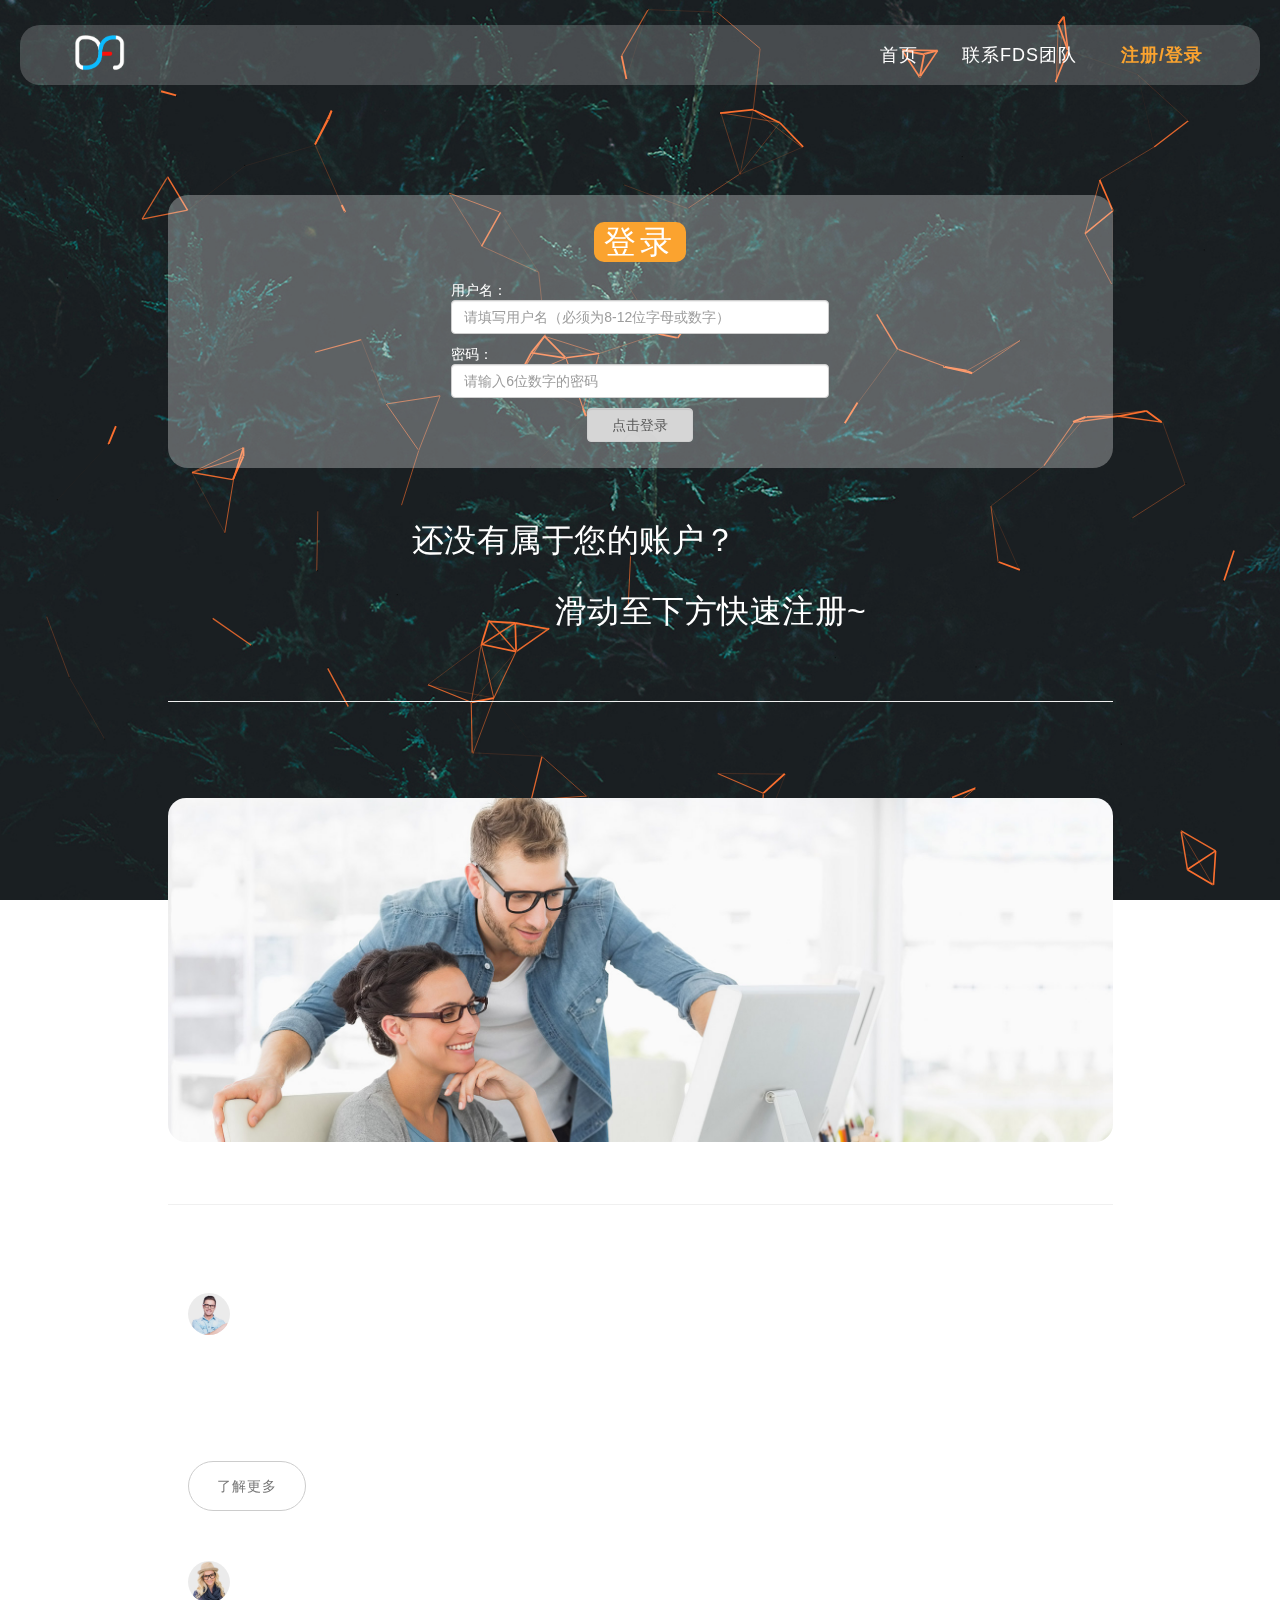
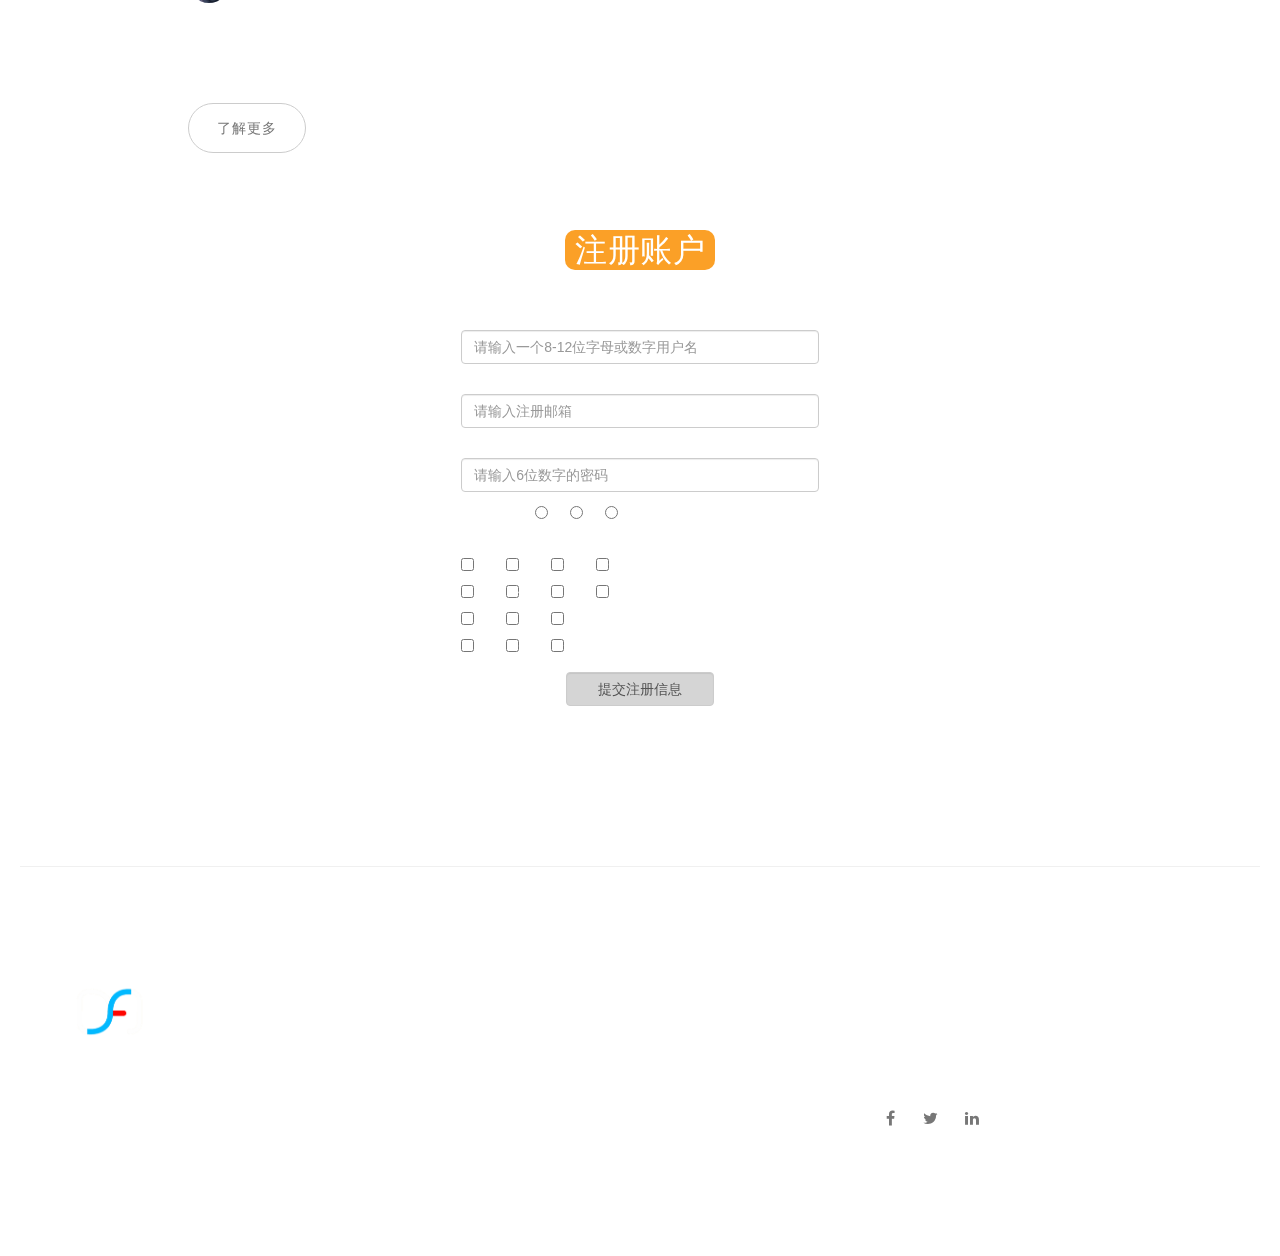
<file: FDS/blog.html>
<!DOCTYPE html>
<html lang="en">
<head>

<meta charset="UTF-8">
<meta http-equiv="X-UA-Compatible" content="IE=Edge,chrome=1">
<meta name="description" content="">
<meta name="keywords" content="">
<meta name="author" content="">
<meta name="viewport" content="width=device-width, initial-scale=1, maximum-scale=1">

<title>登录与注册账户</title>

<link rel="stylesheet" href="css/bootstrap.min.css">
<link rel="stylesheet" href="css/font-awesome.min.css">
<link rel="shortcut icon" href="/images/Logo.png">
<!-- Main css -->
<link rel="stylesheet" href="css/style.css">

</head>
<body style="background-attachment:fixed" background="images/background2.jpg">
<script LANGUAGE="javascript">
	$(window).load(function() {
		$("body").css({"background-size":"100% "+$(document).height()+"px"});
	})
	$(window).resize(function () {
		$("body").css({"background-size":"100% "+$(document).height()+"px"});
	});
</script>
<script type="text/javascript" color="251,106,39" opacity='2'

        zIndex="-99" count="150" src="js/背景.js">
</script>
<!-- PRE LOADER -->

<div class="preloader">
     <div class="sk-spinner sk-spinner-wordpress">
          <span class="sk-inner-circle"></span>
     </div>
</div>

<!-- Navigation section  -->

<div class="navbar navbar-default navbar-static-top" role="navigation">
     <div class="container">

          <div class="navbar-header">
               <button class="navbar-toggle" data-toggle="collapse" data-target=".navbar-collapse">
                    <span class="icon icon-bar"></span>
                    <span class="icon icon-bar"></span>
                    <span class="icon icon-bar"></span>
               </button>
			   <a href="index.php"><img src="images/Logo.png" alt="Blog Image" width="60" height="53" class="img-responsive" style="position: absolute"></a>
		  </div>
          <div class="collapse navbar-collapse"> 
			   <ul class="nav navbar-nav navbar-right">
                    <li><a href="index.php">首页</a></li>
                    <li><a href="about.php">联系FDS团队</a></li>
                    <li class="active"><a href="blog.html"><b>注册/登录</b></a></li>
               </ul>
	      </div>
     </div>
</div>

<!-- Blog Section -->

<section id="blog">
     <div class="container">
          <div class="row">

               <div class="col-md-offset-1 col-md-10 col-sm-12">
                    <div class="section-title">
                        <div class="col-md-12 col-sm-12" style="background:rgba(255,255,255,0.3); border-radius: 20px; padding: 10px 20px 20px 20px; border-color: #FBA027">
						<h3><span style="background:#FBA027; padding:2px 10px; border-radius: 10px;color: #FFFFFF">登录</span></h3>
				<div class="col-md-12 col-sm-12" >
					<div class="col-md-3 col-sm-12">
					</div>
					<div class="col-md-6 col-sm-12" style="text-align:left;color: #FFFFFF">
					   <form action="signinsubmit.php" method="post" >
							<div class="col-md-12 col-sm-12">
                              <p></p>
                         </div>
						  
                         <div class="col-md-12 col-sm-12" >
                            用户名：<br><input type="text" name="hostname" class="form-control"  placeholder="请填写用户名（必须为8-12位字母或数字）" >
							</div>
                        <div class="col-md-12 col-sm-12">
                              <p></p>
                         </div>
						<div class="col-md-12 col-sm-12">
							密码：<input type="password" name="pwd" class="form-control" placeholder="请输入6位数字的密码">
						</div>
                         <div class="col-md-12 col-sm-12">
                              <p></p>
                         </div>
                         <div class="col-md-4 col-sm-4">
                              <br><br>
                         </div>
                         <div class="col-md-4 col-sm-4" align="center">
                              <input type="submit" class="form-control"  style="background:#D5D5D5" value="点击登录">
                         </div>
						<div class="col-md-4 col-sm-6">
                              <p></p>
                         </div>
                    </form>

					
					</div>
					<div class="col-md-3 col-sm-12">
					</div>
				</div>
				</div>
					<div class="col-md-offset-1 col-md-10 col-sm-12">
                         <div class="col-md-12 col-sm-6">
                              <p></p>
                         </div>
                    
               </div>
			   <div class="col-md-offset-1 col-md-10 col-sm-12">
			   </div>
                        <p></p> 
                    </div>

                    <div class="blog-post-thumb">
                        
                         <div class="blog-post-title">
                           <h3 align="center"><a href="single-post.html">&nbsp;</a></h3>
                           <h3 align="center">还没有属于您的账户？ &nbsp; &nbsp;&nbsp;&nbsp; &nbsp; &nbsp;&nbsp;&nbsp; &nbsp;<br><br> &nbsp; &nbsp;&nbsp;&nbsp; &nbsp; &nbsp;&nbsp;&nbsp; &nbsp; &nbsp;滑动至下方快速注册~</h3>
                         </div>
					</div>

                    <div class="blog-post-thumb">
                         <div class="blog-post-thumb">
                                   <img src="images/blog-image2.jpg" alt="Blog Image" style="border-radius: 18px;border:5px ;border-color:#FBA027" class="img-responsive" >
                         </div>
                         <div class="blog-post-title">
                              <h3>为什么要注册一个账户？</h3>
                         </div>
						<div class="col-md-12 col-sm-12" style="background:rgba(255,255,255,0.15); border-radius: 20px; padding: 10px 20px 20px 20px;">
                         <div class="blog-post-format" style="color: #ffffff">
                              <span><img src="images/author-image2.jpg" class="img-responsive img-circle" alt="image1"><b>李柏林先生</b></span>
                              <span><em class="fa fa-date"></em>2019年6月27日</span>
                              <span><em class="fa fa-comment-o"></em> 23 Comments</span>
                         </div>
                         <div class="blog-post-des">
                           <p> &nbsp; &nbsp;&nbsp;&nbsp;说实在的这个东西实在是太方便了，我从来来没有感觉到一个产品能做到如此良心过。我喜欢去影院看电影，但是时常不知道应该怎么样选择多久去影院看，有时候人太多，氛围不好，有时候票价太贵，感觉有一些不值，自从用了<strong>FDS团队</strong>开发的<strong>ForCinema</strong>这个网站，一切都变得如此轻松而惬意！<br>
                           <a href="single-post.html" class="btn btn-default">了解更多</a></p>
                         </div>
                         <div class="col-md-12 col-sm-6">
                              <br><br>
                         </div>
						<div class="blog-post-format" style="color: #ffffff">
                              <span><img src="images/author-image1.jpg" class="img-responsive img-circle" alt="image2"><b>杨琳女士</b></span>
                              <span><em class="fa fa-date"></em> 2019年6月26日</span>
                              <span><em class="fa fa-comment-o"></em> 45 Comments</span>
                         </div>
						
                         <div class="blog-post-des">
                           <p> &nbsp; &nbsp; 我和我老公很喜欢去影院看电影，但是维持家庭不容易，有时候影院人非常多，让我和先生感觉到观影体验有所下降。当时看见这个网站，觉得可以试一试，没想到根据网站的提示，每次去影院体验都非常棒！现在已经推荐给我的朋友们了。<br>
                           <a href="single-post.html" class="btn btn-default">了解更多</a></p><br><br>
                         </div>
					  <div class="col-md-12 col-sm-12" style="background:rgba(255,255,255,0.15); border-radius: 20px; padding: 10px 20px 20px 20px; border-color: #FBA027">
						<div class="blog-post-format">
							

							<h3 align="center"><span style="background:#FBA027; padding:2px 10px; border-radius: 10px">注册账户</span></h3>
					  </div>
			<div class="col-md-12 col-sm-12">
				<div class="col-md-3 col-sm-12">
				</div>
				<div class="col-md-6 col-sm-12" style="color: #FFFFFF">
					<form action="signupsubmit.php" method="post">
						<div class="col-md-12 col-sm-6">
              				<p></p>
						</div>
						<div class="col-md-12 col-sm-12">
							用户名：<input type="text" name="hostname" class="form-control" placeholder="请输入一个8-12位字母或数字用户名" >
						</div>
						<div class="col-md-12 col-sm-12">
							<p><span id="tip-hostname" style="display: none">用户名必须为8-12位字母或数字</span></p>
						</div>
						<div class="col-md-12 col-sm-12">
							注册邮箱：<input type="email" name="email" class="form-control" placeholder="请输入注册邮箱">
						</div>
						<div class="col-md-12 col-sm-12">
							<p></p>
						</div>
						<div class="col-md-12 col-sm-12">
							密码：<input type="password" name="pwd" class="form-control" placeholder="请输入6位数字的密码">
						</div>
						<div class="col-md-12 col-sm-12">
                            <p><span id="tip-pwd" style="display: none">密码必须为6位数字</span></p>
                        </div>
						
						<div class="col-md-12 col-sm-12">
							您的性别：
							<input type="radio" name="gender" value="male" > 男
							<input type="radio" name="gender" value="female" > 女
							<input type="radio" name="gender" value="none" > 不想告诉别人~
						</div>
						<div class="col-md-12 col-sm-12">
							<p></p>
						</div>
						<div class="col-md-12 col-sm-12">
							在这里选择你清楚自己喜欢的一些电影类型吧！<br>
							<input type="checkbox" name="usrtag[]" value="悬疑" ><label>悬疑</label>
							<input type="checkbox" name="usrtag[]" value="爱情" ><label>爱情</label>
							<input type="checkbox" name="usrtag[]" value="动画" ><label>动画</label>
							<input type="checkbox" name="usrtag[]" value="动作" ><label>动作</label><br>
							<input type="checkbox" name="usrtag[]" value="奇幻" ><label>奇幻</label>
							<input type="checkbox" name="usrtag[]" value="惊悚" ><label>惊悚</label>
							<input type="checkbox" name="usrtag[]" value="剧情" ><label>剧情</label>
							<input type="checkbox" name="usrtag[]" value="科幻" ><label>科幻</label><br>
							<input type="checkbox" name="usrtag[]" value="恐怖" ><label>恐怖</label>
							<input type="checkbox" name="usrtag[]" value="喜剧" ><label>喜剧</label>
							<input type="checkbox" name="usrtag[]" value="冒险" ><label>冒险</label><br>
							<input type="checkbox" name="usrtag[]" value="家庭" ><label>家庭</label>
							<input type="checkbox" name="usrtag[]" value="犯罪" ><label>犯罪</label>
							<input type="checkbox" name="usrtag[]" value="纪录片" ><label>纪录片</label>
						</div>
						<div class="col-md-12 col-sm-12">
							<p></p>
						</div>
						<div class="col-md-12 col-sm-12">
							<div class="col-md-3 col-sm-3">
							</div>
							<div class="col-md-6 col-sm-6">
							<input type="submit" class="form-control"  style="background:#D5D5D5" value="提交注册信息" >
							</div>
							<div class="col-md-3 col-sm-3">
							</div>
						</div>
						
				</form>
				</div>
				<div class="col-md-3 col-sm-12">
				</div>
			</div>
				</div>	
                 </div>
               </div>
			</div>
          </div>
		 </div>
</section>

<!-- Footer Section -->

<footer>
     <div class="container">
          <div class="row" style="background:rgba(255,255,255,0.1);border-radius: 20px">

               <div class="col-md-3 col-sm-3" style="padding-top:15px">
                    <img src="images/Logo.png" alt="Blog Image" width="80" height="53" class="img-responsive">
               </div>

               <div class="col-md-4 col-sm-4" style="padding-top:20px">
                    <p>Xi'an JiaoTong University</p>
				    <p>Xi'an Fengxianghudong Company</p>
               </div>

               <div class="col-md-offset-1 col-md-4 col-sm-offset-1 col-sm-3" style="padding-top:20px">
                    <p><a href="mailto:youremail@gmail.com">hello@fdsstudio.com</a></p>
                    <p>(+28)88888888/ 66666666</p>
               </div>

               <div class="clearfix col-md-12 col-sm-12" style="height: 30px">
                    <hr>
               </div>

               <div class="col-md-6 col-sm-6">
                    <div class="footer-copyright">
                         <p><b>© 2019 FDS Studio | All Rights Reserved.</b></p>
                    </div>
               </div>

               <div class="col-md-6 col-sm-6">
                    <ul class="social-icon">
                         <li><a href="#" class="fa fa-facebook"></a></li>
                         <li><a href="#" class="fa fa-twitter"></a></li>
                         <li><a href="#" class="fa fa-linkedin"></a></li>
                    </ul>
               </div>
               
          </div>
     </div>
</footer>



<!-- SCRIPTS -->

<script src="js/jquery.js"></script>
<script src="js/bootstrap.min.js"></script>
<script src="js/custom.js"></script>

</body>
</html>
</file>
<file: FDS/css/style.css>
body {
	background-position:center;
	background-repeat:no-repeat;
	background-attachment:fixed;
	background-size:cover;
	height:100%;
	width:100%;
	/*background:url("../images/background1.jpg");*/
    font-family: 'Work Sans', sans-serif;
    font-style: normal;
	padding: 15px 20px;
	font-weight: 300;
    overflow-x: hidden;
}


/*---------------------------------------
    Typorgraphy              
-----------------------------------------*/

h1,h2,h3,h4,h5,h6 {
  font-style: normal;
  font-weight: 300;
  letter-spacing: 0.5px;
}

h1 {
	color:#FFFFFF;
    font-size: 62px;
    padding-bottom: 14px;
    margin-bottom: 0px;
}

h2 {
	color:#FFFFFF;
  font-size: 42px;
  line-height: 46px;
}

h3 {
	color:#FFFFFF;
  font-size: 32px;
}

h4 {
  color:#FFFFFF;
  font-size: 18px;
  font-weight: normal;
  letter-spacing: 2px;
}

p {
    color:#FFFFFF; /*#777*/
    font-size: 15px;
    font-weight: 300;
    line-height: 26px;
    letter-spacing: 0.2px;
}

strong {
  font-weight: 400;
}

.btn-success:focus {
  background-color: #222222;
  border-color: transparent;
}


/*---------------------------------------
    General               
-----------------------------------------*/

html{
  -webkit-font-smoothing: antialiased;
}

a {
  color: #ffffff;
  -webkit-transition: 0.5s;
  -o-transition: 0.5s;
  transition: 0.5s;
  text-decoration: none !important;
}
a:hover, a:active, a:focus {
    color:  #FBA027;/*#333*/
    outline: none;
}

* {
  -webkit-box-sizing: border-box;
  -moz-box-sizing: border-box;
  box-sizing: border-box;
}

*:before,
*:after {
  -webkit-box-sizing: border-box;
  -moz-box-sizing: border-box;
  box-sizing: border-box;
}

#portfolio,
#about,
#blog,
#contact,
#single-project,
#blog-single-post {
  padding-top: 80px;
  padding-bottom: 120px;
}

.section-title {
  position: relative;
  padding-bottom: 62px;
  text-align: center;
}

.section-title h3 {
  color: #555;
  font-weight: 400;
  letter-spacing: 4px;
}

.special a,
.special a:hover,
.special a:focus{
	color:#232323;
    background-color: transparent;
}

.special  a {
    color: #ffffff;/*#777*/
    letter-spacing: 1px;
    -webkit-transition: all 0.4s ease-in-out;
    transition: all 0.4s ease-in-out;
}

.special2 a,
.special2 a:hover,
.special2 a:focus{
	color:#FBA027;
    background-color: transparent;
}

.special2  a {
    color: #ffffff;/*#777*/
    letter-spacing: 1px;
    -webkit-transition: all 0.4s ease-in-out;
    transition: all 0.4s ease-in-out;
}
/*---------------------------------------
    Preloader section              
-----------------------------------------*/

.preloader {
  position: fixed;
  top: 0;
  left: 0;
  width: 100%;
  height: 100%;
  z-index: 99999;
  display: flex;
  flex-flow: row nowrap;
  justify-content: center;
  align-items: center;
  background: none repeat scroll 0 0 #ffffff;
}

.sk-spinner-wordpress.sk-spinner {
  background-color: #bdc3c7;
  width: 40px;
  height: 40px;
  border-radius: 40px;
  position: relative;
  -webkit-animation: sk-innerCircle 1s linear infinite;
  animation: sk-innerCircle 1s linear infinite; 
}

.sk-spinner-wordpress .sk-inner-circle {
  display: block;
  background-color: #ffffff;
  width: 16px;
  height: 16px;
  position: absolute;
  border-radius: 8px;
  top: 5px;
  left: 5px; 
}

@-webkit-keyframes sk-innerCircle {
  0% {
    -webkit-transform: rotate(0);
            transform: rotate(0); }

  100% {
    -webkit-transform: rotate(360deg);
            transform: rotate(360deg); } }

@keyframes sk-innerCircle {
  0% {
    -webkit-transform: rotate(0);
            transform: rotate(0); }

  100% {
    -webkit-transform: rotate(360deg);
            transform: rotate(360deg); } }



/*---------------------------------------
    Main Navigation             
-----------------------------------------*/

.navbar-default {
    background:rgba(255,255,255,0.2);
    padding: 5px 10px;
    border: none;
	border-radius: 20px;
    margin-top: 10px;
	height: 60px;
}

.navbar-default .navbar-collapse, .navbar-default .navbar-form {
  border-color: transparent;
}

.navbar-default .navbar-brand {
  padding-top: 10px;
}

.navbar-default .navbar-brand .fa {
  color:  #000;
  font-size: 42px;
}

.navbar-default .navbar-nav li a {
    color: #ffffff;/*#777*/
    font-size: 18px;
    letter-spacing: 1px;
    -webkit-transition: all 0.4s ease-in-out;
    transition: all 0.4s ease-in-out;
    padding-right: 22px;
    padding-left: 22px;
}

.navbar-default .navbar-nav > li a:hover {
    color:  #FBA027 !important;
	font-size: 22px;
}

.navbar-default .navbar-nav > li > a:hover,
.navbar-default .navbar-nav > li > a:focus {
    color: #777;
    background-color: transparent;
}

.navbar-default .navbar-nav li a:hover,
 .navbar-default .navbar-nav .active > a {
    color:  #333;
  }

.navbar-default .navbar-nav > .active > a,
.navbar-default .navbar-nav > .active > a:hover,
.navbar-default .navbar-nav > .active > a:focus {
    color:  #FBA027;
    background-color: transparent;
}

.navbar-default .navbar-toggle {
     border: none;
     padding-top: 10px;
  }

.navbar-default .navbar-toggle .icon-bar {
    background: #bdc3c7;
    border-color: transparent;
  }

.navbar-default .navbar-toggle:hover,
.navbar-default .navbar-toggle:focus { 
  background-color: transparent;
}



/*---------------------------------------
    Home section              
-----------------------------------------*/

#home {
    background-size: cover;
    background-position: center center;
    display: -webkit-box;
    display: -webkit-flex;
     display: -ms-flexbox;
    display: flex;
    -webkit-box-align: center;
    -webkit-align-items: center;
    -ms-flex-align: center;
     align-items: center;
    position: relative;
    text-align: center;
    padding-top: 60px;
    padding-bottom: 40px;
}

#home hr {
  width: 82px;
  margin-top: 32px;
}



/*---------------------------------------
   About section              
-----------------------------------------*/

#about .text-center {
  padding-bottom: 42px;
}

#about .col-md-8 {
  padding-left: 0px;
}

#about .col-md-8 img {
  padding-right: 22px;
  padding-bottom: 22px;
}

#about hr {
  width: 100px;
  margin-top: 42px;
  margin-bottom: 42px;
}

#about ul {
  padding-left: 22px;
}

#about ul li {
  color: #777;
  font-size: 16px;
  font-weight: 400;
  padding-top: 2px;
  padding-bottom: 2px;
}



/*---------------------------------------
   Portfolio section              
-----------------------------------------*/

#portfolio small {
  color: #f0f0f0;
  font-size: 16px;
  letter-spacing: 1px;
  text-transform: uppercase;
}

#portfolio .portfolio-thumb {
  position: relative;
  padding: 0;
  margin-top: 32px;
}

#portfolio .portfolio-thumb .portfolio-overlay {
  position: absolute;
  background: #222;
  color: #ffffff;
  top: 0;
  left: 0;
  right: 0;
  bottom: 0;
  width: 100%;
  height: 100%;
  text-align: center;
  vertical-align: top;
  opacity: 0;
  transition: all 0.4s ease-in-out;
}

#portfolio .portfolio-item {
    position: absolute;
	top:50%;
    left:50%;
	width: 200px;
    -webkit-transform:translate(-50%,-50%);
      -ms-transform:translate(-50%,-50%);
          transform:translate(-50%,-50%);
}

#portfolio .portfolio-thumb:hover .portfolio-overlay {
  opacity: 0.9;
}

#portfolio .text-center {
  padding-top: 62px;
}



/*---------------------------------------
   Single Project section              
-----------------------------------------*/

#single-project {
  text-align: center;
}

#single-project .col-md-12,
#single-project .col-md-6,
#single-project .col-md-4 {
  padding-left: 0px;
  padding-bottom: 22px;
}

#single-project .col-md-12 {
  padding-top: 42px;
}

#single-project .text-center strong {
  display: block;
  padding-top: 12px;
}

#single-project a {
    color: #333;
    font-weight: 300;
    letter-spacing: 1px;
    padding-left: 14px;
}

#single-project  a,
#single-project  a:hover,
#single-project  a:focus{
	color:#232323;
    background-color: transparent;
}

/*---------------------------------------
   Contact section              
-----------------------------------------*/

#contact .col-md-6,
#contact .col-md-12 {
  padding-left: 0px;
}

#contact .form-control {
  border: 1px solid #f0f0f0;
  box-shadow: none;
  margin-top: 10px;
  margin-bottom: 10px;
  transition: all 0.4s ease-in-out;
}

#contact .form-control:hover {
  border-color: #777;
}

#contact input,
#contact select {
  height: 50px;
}

#contact input[type="submit"] {
  background: #222;
  border-radius: 100px;
  border: none;
  color: #ffffff;
  font-weight: 400;
  transition: all 0.4s ease-in-out;
}

#contact input[type="submit"]:hover {
  background: #000;
}

.placeholder1{
	color:#ffffff;
}

/*---------------------------------------
   Blog section              
-----------------------------------------*/

.blog-post-thumb {
  border-bottom: 1px solid #f0f0f0;
  padding-top: 32px;
  padding-bottom: 62px;
  margin-bottom: 32px;
}

.blog-post-thumb:last-child {
  border-bottom: 0px;
  padding-bottom: 32px;
  margin-bottom: 0px;
}

.blog-post-image {
  padding-bottom: 18px;
  width: 95%;
  border:5px;
}

.blog-post-title a {
  color: #555;
}

.blog-post-title a:hover {
  color: #000;
}

.blog-post-format {
  padding-bottom: 22px;
}

.blog-post-format span {
  letter-spacing: 0.5px;
  padding-right: 12px;
}

.blog-post-format span a {
  color: #333;
}

.blog-post-format span img {
  display: inline-block;
  width: 42px;
  margin-right: 4px;
}

.blog-post-des blockquote {
  margin: 22px;
}

.blog-post-des .btn {
  border-radius: 40px;
  color: #777;
  font-weight: 400;
  letter-spacing: 1px;
  padding: 14px 28px;
  margin-top: 26px;
  transition: all 0.4s ease-in-out;
}

.blog-post-des .btn:hover {
  background:#222222;
  color: #ffffff;
  border-color: transparent;

}

.blog-author {
  border-top: 1px solid #f0f0f0;
  border-bottom: 1px solid #f0f0f0;
  padding-top: 32px;
  padding-bottom: 32px;
  margin-top: 42px;
  margin-bottom: 42px;
}

.blog-author .media img {
  display: inline-block;
  width: 90px;
  margin-right: 12px;
}

.blog-author .media a,
.blog-comment .media h3 {
  color: #444;
  font-size: 18px;
  letter-spacing: 1px;
}

.blog-comment {
  border-bottom: 1px solid #f0f0f0;
  padding-bottom: 32px;
  margin-bottom: 42px;
}

.blog-comment .media:nth-child(3) {
  padding-top: 18px;
}

.blog-comment .media img {
  width: 80px;
  margin-right: 12px;
}

.blog-comment .media h3 {
  display: inline-block;
  padding-right: 14px;
}

.blog-comment h3,
.blog-comment-form h3 {
  padding-bottom: 18px;
}

.blog-comment-form .col-md-4 {
  padding-left: 0px;
}

.blog-comment-form .form-control {
  box-shadow: none;
  border: 1px solid #f0f0f0;
  margin-top: 10px;
  margin-bottom: 10px;
  transition: all 0.4s ease-in-out;
}

.blog-comment-form .form-control:hover {
  border-color: #777;
}

.blog-comment-form input {
  height: 45px;
}

.blog-comment-form input[type="submit"] {
  background: #222;
  border-radius: 100px;
  border: none;
  color: #ffffff;
  font-weight: 400;
  transition: all 0.4s ease-in-out;
}

.blog-comment-form input[type="submit"]:hover {
  background: #000;
  border-color: transparent;
}



/*---------------------------------------
   Blog Single Post section              
-----------------------------------------*/

#blog-single-post .blog-post-des h3 {
  padding-top: 16px;
}



/*---------------------------------------
   Footer section              
-----------------------------------------*/

footer {
    border-top: 1px solid #f0f0f0;
    padding: 100px 0px;
    position: relative;
}

footer .col-md-3 .fa {
  font-size: 42px;
}

footer a {
  color: #ffffff;
}

footer hr {
  border-color: #ffffff;
  margin-top: 42px;
  margin-bottom: 22px;
}

footer .footer-copyright {
  padding-top: 16px;
}


/*---------------------------------------
   Social icon             
-----------------------------------------*/

.social-icon {
    position: relative;
    padding: 0;
    margin: 0;
    text-align: center;
}

.social-icon li {
    display: inline-block;
    list-style: none;
}

.social-icon li a {
    color: #777;
    cursor: pointer;
    font-size: 16px;
    text-decoration: none;
    transition: all 0.4s ease-in-out;
    text-align: center;
    vertical-align: middle;
    position: relative;
    margin: 22px 12px 10px 12px;
}

.social-icon li a:hover {
    color: #000;
    transform: scale(1.1);
}



/*---------------------------------------
   Mobile Responsive         
-----------------------------------------*/


@media (max-width: 767px) {

  h1 {
    font-size: 38px;
  }

  h2 {
    font-size: 32px;
    line-height: 48px;
  }

  h3 {
    font-size: 22px;
  }

  .section-title h2 {
    font-size: 22px;
    line-height: 35px;
  }

  .navbar-default {
    margin-top: 0px;
    text-align: center;
  }

  #about .col-md-8 img {
    padding-right: 0px;
  }

  #blog-single-post .blog-post-title h2 {
    font-size: 29px;
    line-height: 40px;
  }

  footer {
    text-align: center;
  }

  footer .col-md-4 {
    padding-top: 42px;
  }

}
</file>
